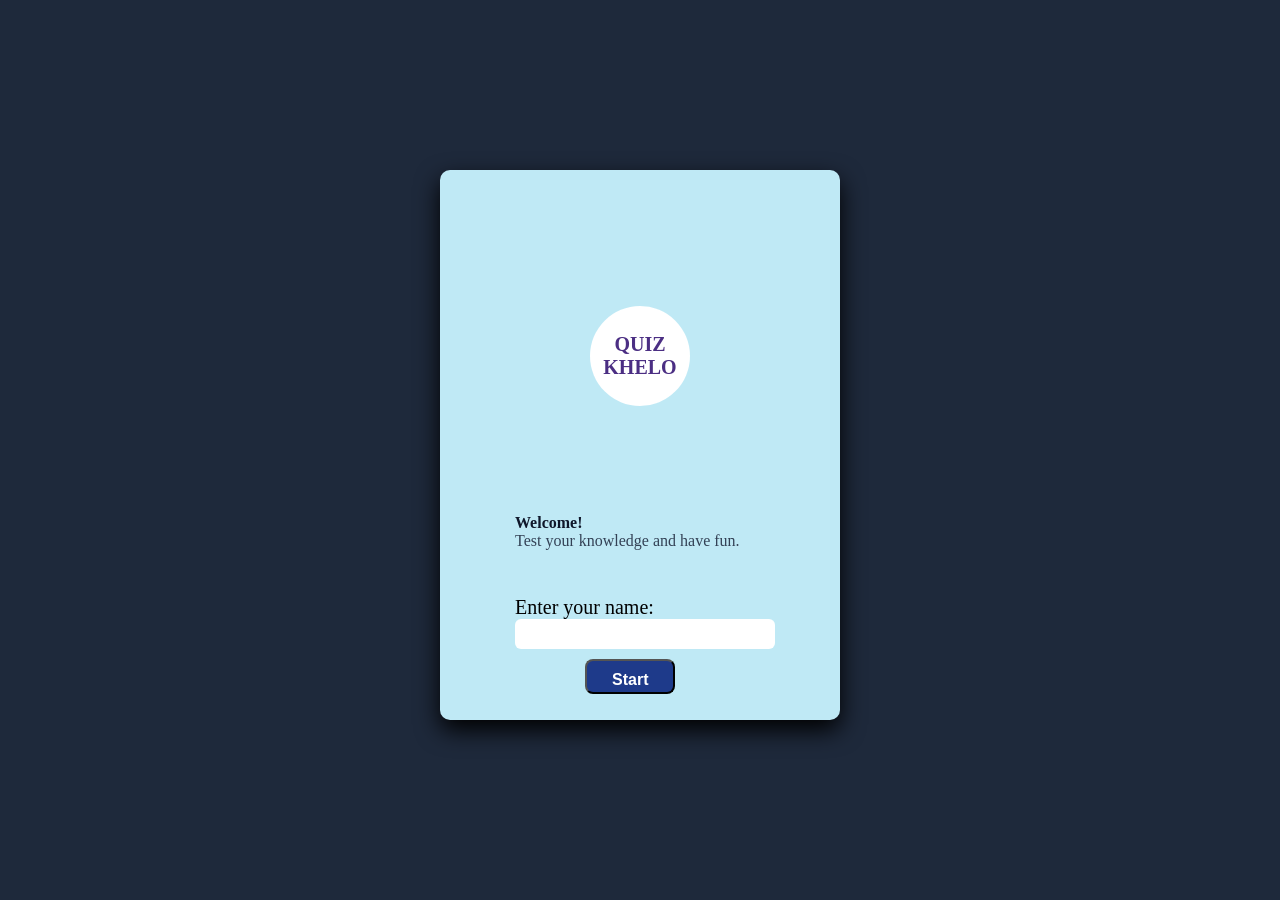
<file: index.html>
<!DOCTYPE html>
<html lang="en">
<head>
    <meta charset="UTF-8">
    <meta name="viewport" content="width=device-width, initial-scale=1.0">
    <title>Document</title>
    <link rel="stylesheet" href="style.css">
</head>
<body>
    <div id="first">
       
        <div class="circle">QUIZ<br>
             KHELO</div><br>
             <div id="box">
                <h2>Welcome!</h2>
                <p>Test your knowledge and have fun.</p><br><br>
              <form>
            <label>
                Enter your name:
            </label>
            <br>
            <input type="text" placeholder=" ">
        </form>
        
         <button onclick="start()">Start</button>
         
    </div></div>
    <script src="index.js"></script>
</body>
</html>
</file>
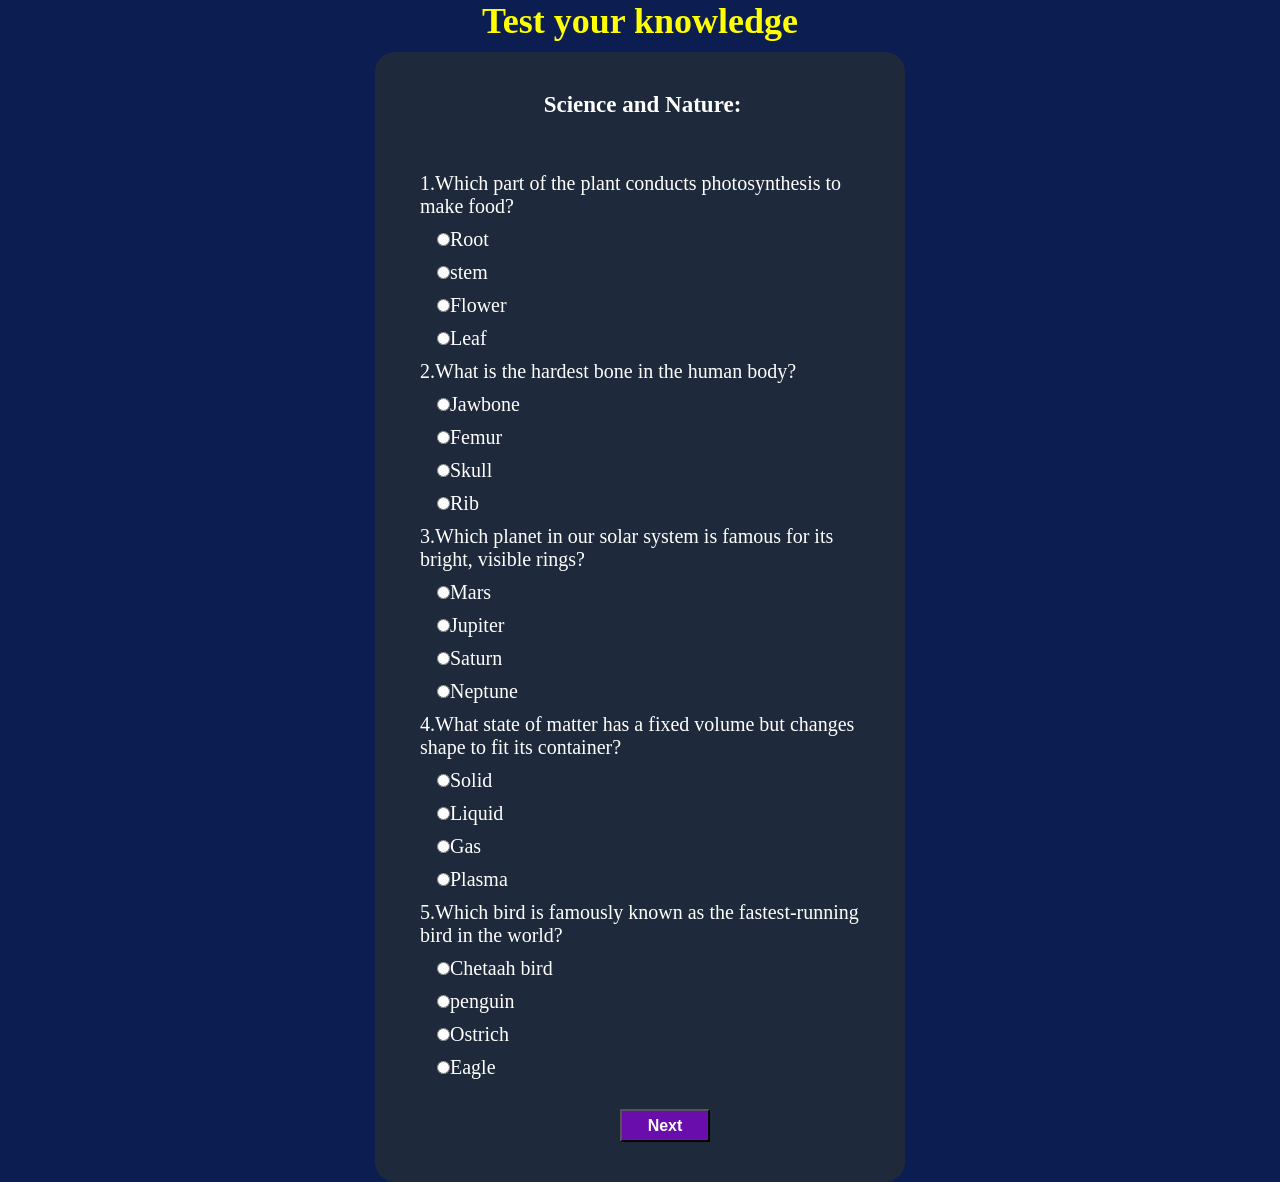
<file: index2.html>
<!DOCTYPE html>
<html lang="en">
<head>
    <meta charset="UTF-8">
    <meta name="viewport" content="width=device-width, initial-scale=1.0">
    <title>Document</title>
    <link rel="stylesheet" href="style2.css">

</head>
<body>
    <h1>Test your knowledge</h1>
    <div id ="container">
        <p1>Science and Nature:</p1><br><br><br>
        <p class="para">1.Which part of the plant conducts photosynthesis to make food?</p>
        <form>
            <label class="option">
                <input type="radio" name="ques1" Value="">Root<br>
            </label>
             <label class="option">
                <input type="radio" name="ques1" Value="">stem<br>
            </label>
             <label class="option">
                <input type="radio" name="ques1" Value="">Flower<br>
            </label>
             <label class="option">
                <input type="radio" name="ques1" Value="Leaf">Leaf<br>

            </label>
            <p class="para">2.What is the hardest bone in the human body?</p>
             <label class="option">
                <input type="radio" name="ques2">Jawbone<br>
            </label>
             <label class="option">
                <input type="radio" name="ques2" value="Femur">Femur<br>
            </label>
             <label class="option">
                <input type="radio" name="ques2">Skull<br>
            </label>
             <label class="option">
                <input type="radio" name="ques2">Rib<br>
            </label>
            <p class="para">3.Which planet in our solar system is famous for its bright, visible rings?</p>
             <label class="option">
                <input type="radio" name="ques3">Mars<br>
            </label>
             <label class="option">
                <input type="radio" name="ques3">Jupiter<br>
            </label>
             <label class="option">
                <input type="radio" name="ques3"value="Saturn">Saturn<br>
            </label>
             <label class="option">
                <input type="radio" name="ques3">Neptune<br>
            </label>
            <p class="para">4.What state of matter has a fixed volume but changes shape to fit its container?</p>
             <label class="option">
                <input type="radio" name="ques4">Solid<br>
            </label>
             <label class="option">
                <input type="radio" name="ques4"value="Liquid">Liquid<br>
            </label>
             <label class="option">
                <input type="radio" name="ques4">Gas<br>
            </label>
             <label class="option">
                <input type="radio" name="ques4">Plasma<br>
            </label>
            <p class="para">5.Which bird is famously known as the fastest-running bird in the world?</p>
             <label class="option">
                <input type="radio" name="ques5">Chetaah bird<br>
            </label>
             <label class="option">
                <input type="radio" name="ques5">penguin<br>
            </label>
             <label class="option">
                <input type="radio" name="ques5"value="Ostrich">Ostrich<br>
            </label>
             <label class="option">
                <input type="radio" name="ques6">Eagle<br>
            </label>
            
        </form>
    <button class="next-btn" >Next</button>

    </div>
    <script src="index2.js"></script>
</body>
</html>
</file>
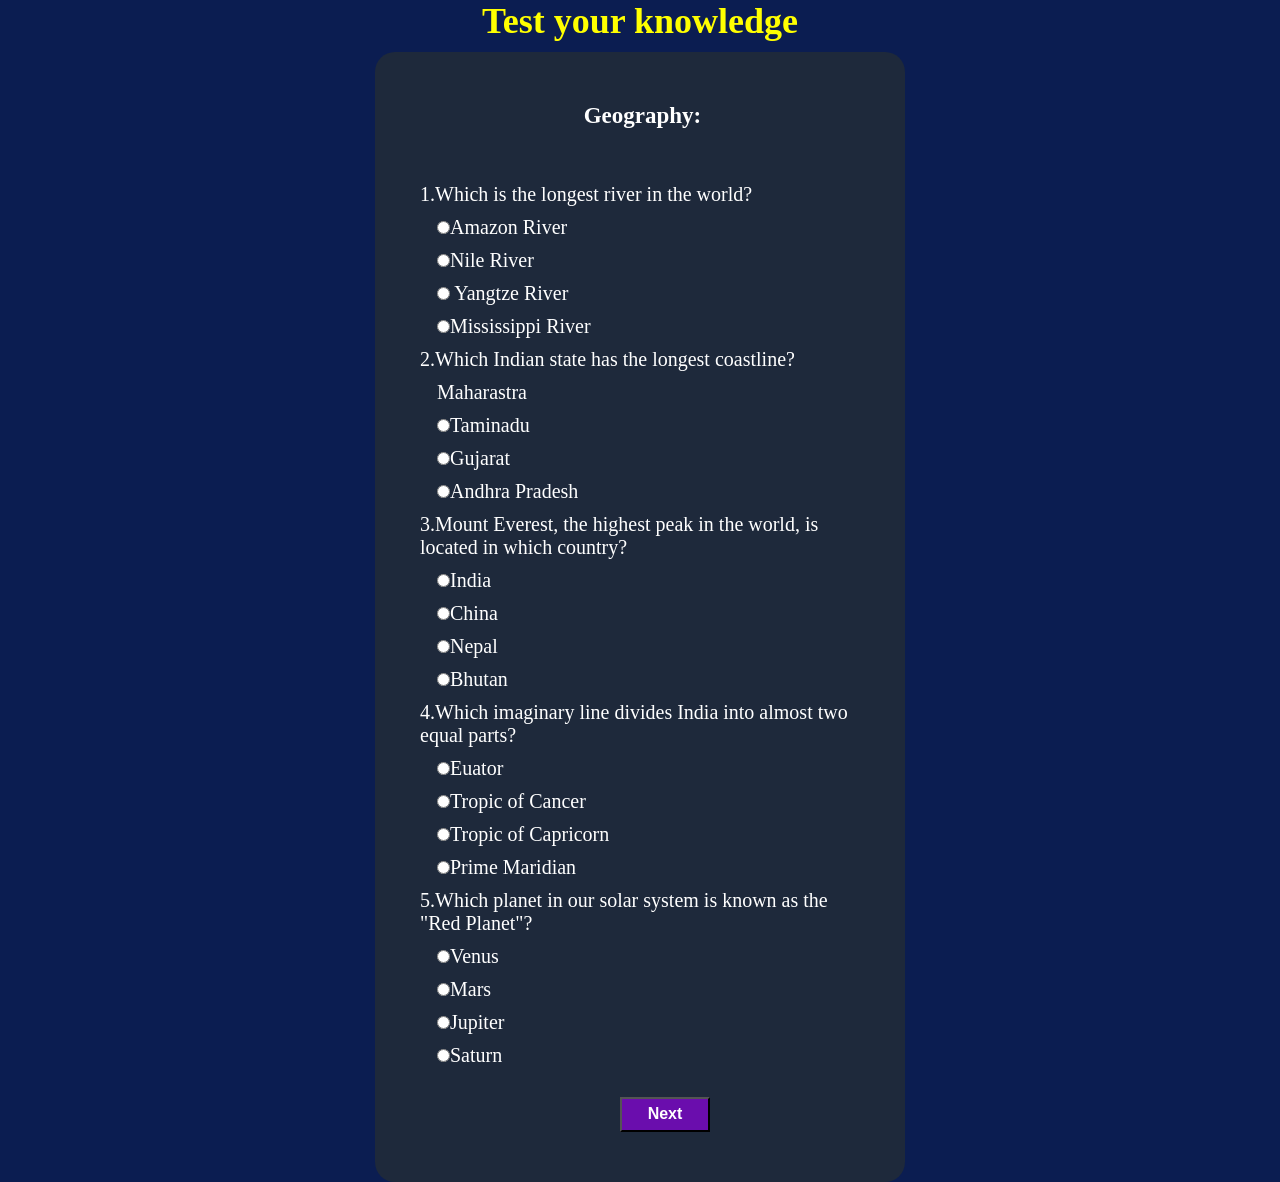
<file: index3.html>
<!DOCTYPE html>
<html lang="en">
<head>
    <meta charset="UTF-8">
    <meta name="viewport" content="width=device-width, initial-scale=1.0">
    <title>Document</title>
    <link rel="stylesheet" href="style3.css">

</head>
<body>
     <h1>Test your knowledge</h1>
    <div id ="container">
        <p1>Geography:</p1><br><br><br>
        <form>
            <p class="para">1.Which is the longest river in the world?</p>
            <label class="option">
                <input type="radio" name="ques1">Amazon River
            </label>
            <label class="option">
                <input type="radio" name="ques1" value="Nile River">Nile River
            </label>
            <label class="option">
                <input type="radio" name="ques1"> Yangtze River
            </label>
            <label class="option">
                <input type="radio" name="ques1">Mississippi River
            </label>
            <p class="para">2.Which Indian state has the longest coastline?</p>
            <label class="option">Maharastra
            </label>
            <label class="option">
                <input type="radio" name="ques2">Taminadu
            </label>
            <p class="para"></p>
            <label class="option">
                <input type="radio" name="ques2"value="Gujarat">Gujarat
            </label>
            
            <label class="option">
                <input type="radio" name="ques2">Andhra Pradesh
            </label>
            <p class="para">3.Mount Everest, the highest peak in the world, is located in which country?</p>
            <label class="option">
                <input type="radio" name="ques3">India
            </label>
            <label class="option">
                <input type="radio" name="ques3">China
            </label>
            <label class="option">
                <input type="radio" name="ques3" value="Nepal">Nepal
            </label>
            <label class="option">
                <input type="radio" name="ques3">Bhutan
            </label>
            <p class="para">4.Which imaginary line divides India into almost two equal parts?</p>
            <label class="option">
                <input type="radio" name="ques4">Euator
            </label>
            <label class="option">
                <input type="radio" name="ques4">Tropic of Cancer
            </label>
            <label class="option">
                <input type="radio" name="ques4" value="Tropic of Capricorn">Tropic of Capricorn
            </label>
            <label class="option">
                <input type="radio" name="ques4">Prime Maridian
            </label>
            <p class="para">5.Which planet in our solar system is known as the "Red Planet"?</p>
            <label class="option">
                <input type="radio" name="ques5">Venus
            </label>
            <label class="option">
                <input type="radio" name="ques5" value="Mars">Mars
            </label>
            <label class="option">
                <input type="radio" name="ques5">Jupiter
            </label>
            <label class="option">
                <input type="radio" name="ques5">Saturn
            </label>

        </form>
        <button class="next-btn">Next</button>
        <script src="index3.js"></script>
</body>
</html>
</file>
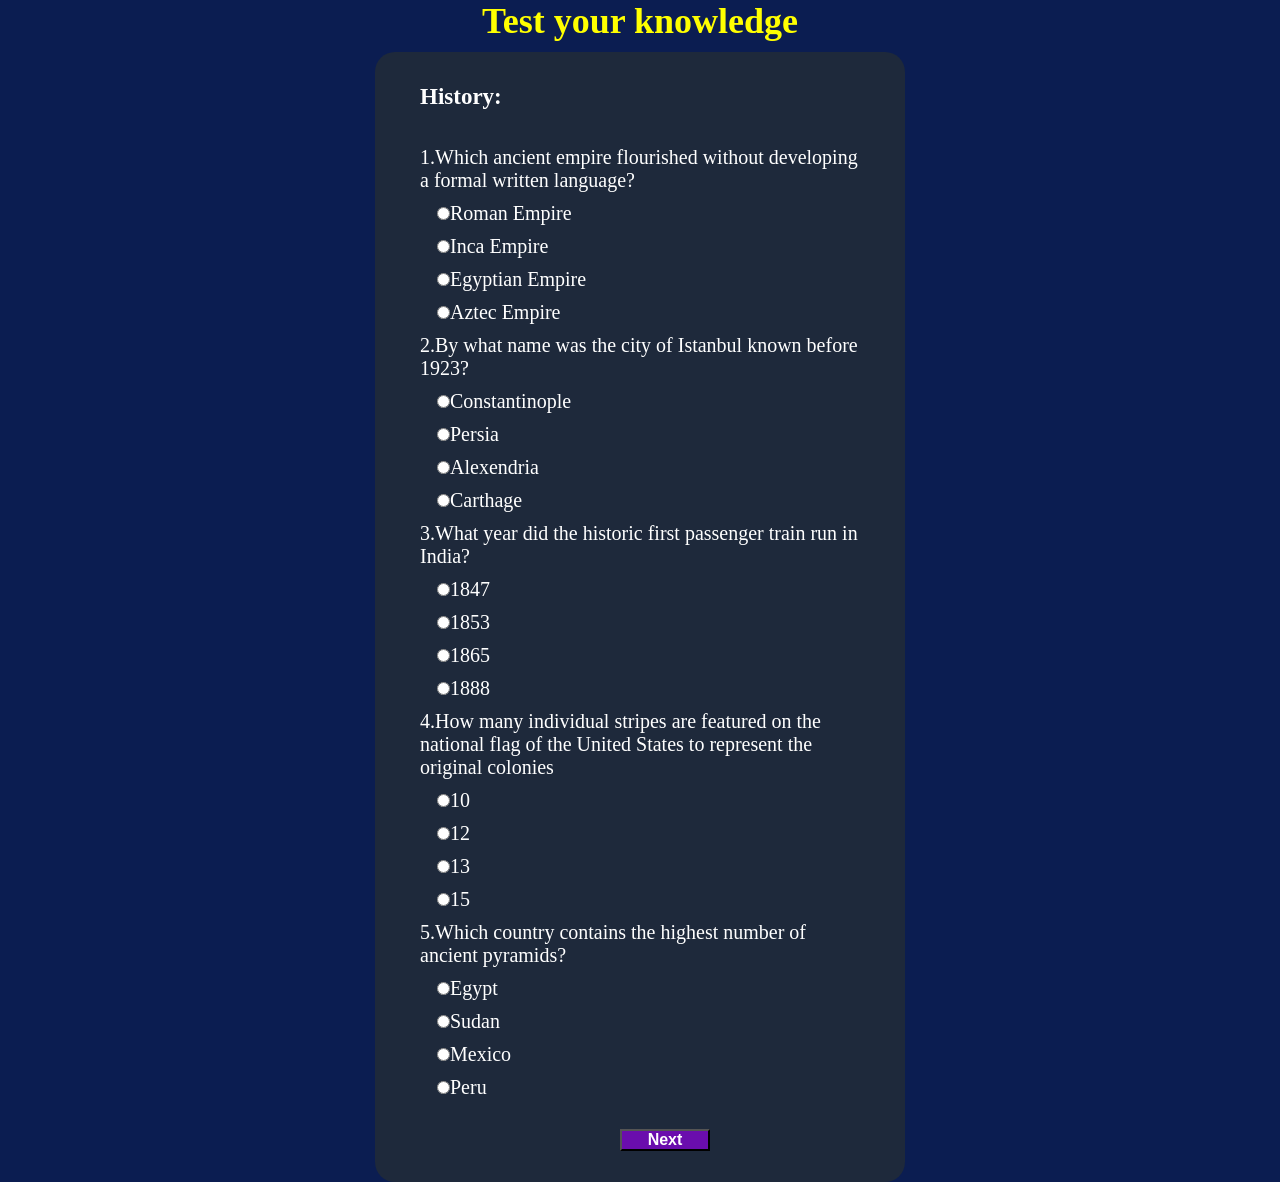
<file: index4.html>
<!DOCTYPE html>
<html lang="en">
<head>
    <meta charset="UTF-8">
    <meta name="viewport" content="width=device-width, initial-scale=1.0">
    <title>Document</title>
    <link rel="stylesheet" href="style3.css">
</head>
<body>
    <h1>Test your knowledge</h1>
    <div id ="container">
        <form>
            <p1>History:</p1><br><br><br>
            <p class="para">1.Which ancient empire flourished without developing a formal written language?</p>
            <label class="option">
                <input type="radio" name="ques1">Roman Empire
            </label>
            <label class="option">
                <input type="radio" name="ques1"value="Inca Empire">Inca Empire
            </label>
            <label class="option">
                <input type="radio" name="ques1">Egyptian Empire
            </label>
            <label class="option">
                <input type="radio" name="ques1">Aztec Empire
            </label>
             <p class="para">2.By what name was the city of Istanbul known before 1923?</p>
              <label class="option">
                <input type="radio" name="ques2" value="Constantinople">Constantinople
            </label>
             <label class="option">
                <input type="radio" name="ques2">Persia
            </label>
             <label class="option">
                <input type="radio" name="ques2">Alexendria
            </label>
             <label class="option">
                <input type="radio" name="ques2">Carthage
            </label>
              <p class="para">3.What year did the historic first passenger train run in India?</p> 
               <label class="option">
                <input type="radio" name="ques3">1847
            </label>
             <label class="option">
                <input type="radio" name="ques3"value="1853">1853
            </label>
             <label class="option">
                <input type="radio" name="ques3">1865
            </label>
             <label class="option">
                <input type="radio" name="ques3">1888
            </label>
              <p class="para">4.How many individual stripes are featured on the national flag of the United States to represent the original colonies</p>
               <label class="option">
                <input type="radio" name="ques4">10
            </label>
             <label class="option">
                <input type="radio" name="ques4">12
            </label>
             <label class="option">
                <input type="radio" name="ques4" value="13">13
            </label>
             <label class="option">
                <input type="radio" name="ques4">15
            </label>
               <p class="para">5.Which country contains the highest number of ancient pyramids?</p>
                <label class="option">
                <input type="radio" name="ques5">Egypt
            </label>
             <label class="option">
                <input type="radio" name="ques5" value="Sudan">Sudan
            </label>
             <label class="option">
                <input type="radio" name="ques5">Mexico
            </label>
             <label class="option">
                <input type="radio" name="ques5">Peru
            </label>
            
        </form>
        <button class="next-btn" >Next</button>
        </div>
        <script src="index4.js"></script>
</body>
</html>
</file>
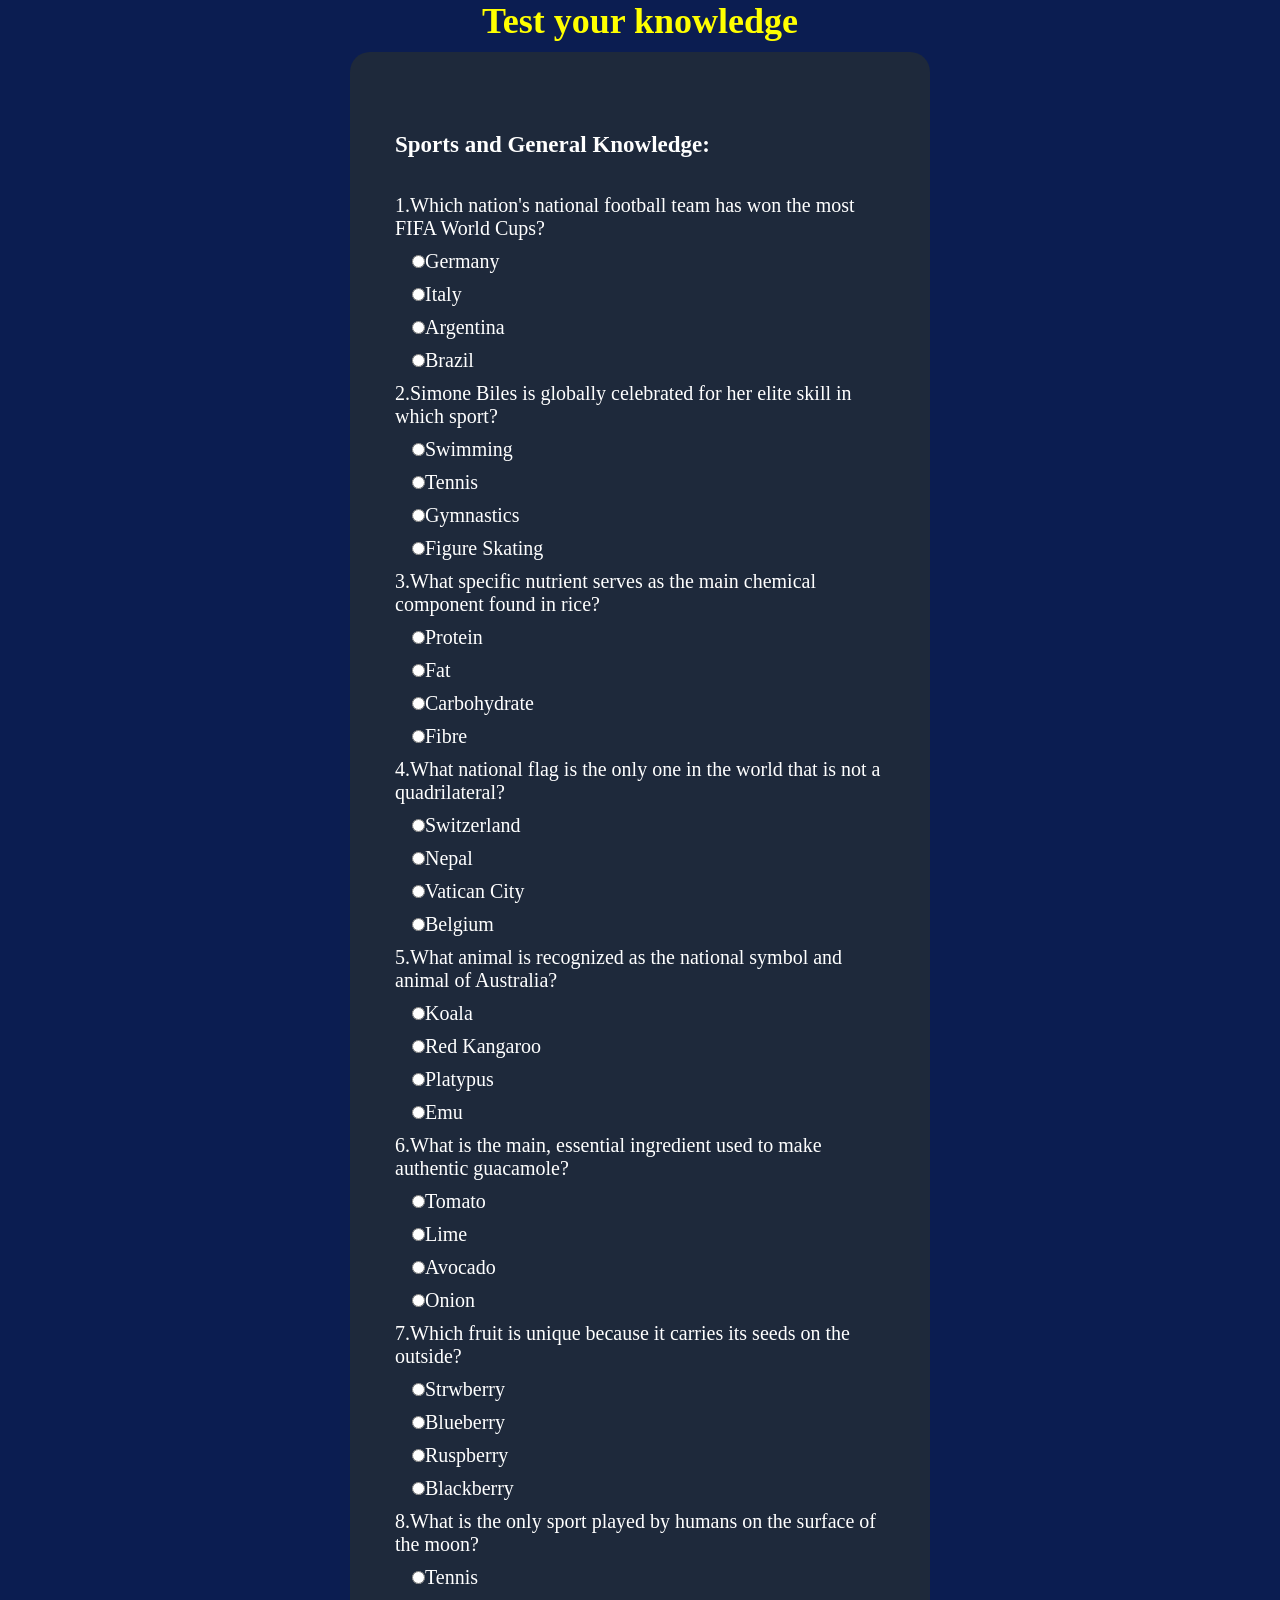
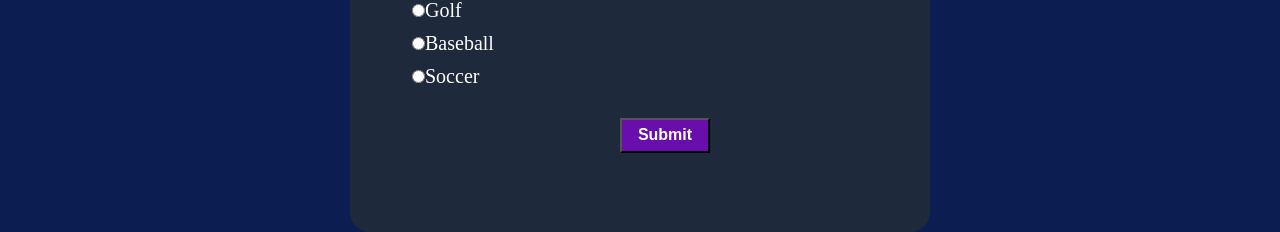
<file: index5.html>
<!DOCTYPE html>
<html lang="en">
<head>
    <meta charset="UTF-8">
    <meta name="viewport" content="width=device-width, initial-scale=1.0">
    <title>Document</title>
    <link rel="stylesheet" href="Style5.css">
</head>
<body>
    <h1>Test your knowledge</h1>
    <div id ="container">
        <form>
            <p1>Sports and General Knowledge:</p1><br><br><br>
            <p class="para">1.Which nation's national football team has won the most FIFA World Cups?</p>
            <label class="option">
                <input type="radio" name="ques1" value="">Germany
            </label>
            <label class="option">
                <input type="radio" name="ques1">Italy
            </label>
            <label class="option">
                <input type="radio" name="ques1">Argentina
            </label>
            <label class="option">
                <input type="radio" name="ques1" value="Brazil">Brazil
            </label>
             <p class="para">2.Simone Biles is globally celebrated for her elite skill in which sport?</p>
              <label class="option">
                <input type="radio" name="ques2">Swimming
            </label>
             <label class="option">
                <input type="radio" name="ques2">Tennis
            </label>
             <label class="option">
                <input type="radio" name="ques2" value="Gymnastics">Gymnastics
            </label>
             <label class="option">
                <input type="radio" name="ques2">Figure Skating
            </label>
              <p class="para">3.What specific nutrient serves as the main chemical component found in rice?</p> 
               <label class="option">
                <input type="radio" name="ques3">Protein
            </label>

            <label class="option">
                <input type="radio" name="ques3">Fat
            </label>

            <label class="option">
                <input type="radio" name="ques3" value="Carbohydarte">Carbohydrate
            </label>
            <label class="option">
                <input type="radio" name="ques3">Fibre
            </label>
              <p class="para">4.What national flag is the only one in the world that is not a quadrilateral?</p>

             <label class="option">
                <input type="radio" name="ques4">Switzerland
            </label>
             <label class="option">
                <input type="radio" name="ques4" value="Nepal">Nepal
            </label>
             <label class="option">
                <input type="radio" name="ques4">Vatican City
            </label>
              <p class="para"></p>
               <label class="option">
                <input type="radio" name="ques4">Belgium
            </label>
              <p class="para">5.What animal is recognized as the national symbol and animal of Australia?</p>

             <label class="option">
                <input type="radio" name="ques5">Koala
            </label>
             <label class="option">
                <input type="radio" name="ques5" value="Red Kangaroo">Red Kangaroo
            </label>
             <label class="option">
                <input type="radio" name="ques5">Platypus
            </label>
             <label class="option">
                <input type="radio" name="ques5">Emu
            </label>
               <p class="para">6.What is the main, essential ingredient used to make authentic guacamole?</p>
                <label class="option">
                <input type="radio" name="ques6">Tomato
            </label>
             <label class="option">
                <input type="radio" name="ques6">Lime
            </label>
             <label class="option">
                <input type="radio" name="ques6" value="Avocado">Avocado
            </label>
             <label class="option">
                <input type="radio" name="ques6">Onion
            </label>
            <p class="para">7.Which fruit is unique because it carries its seeds on the outside?</p>
             <label class="option">
                <input type="radio" name="ques7">Strwberry
            </label>
             <label class="option">
                <input type="radio" name="ques7">Blueberry
            </label>
             <label class="option">
                <input type="radio" name="ques7">Ruspberry
            </label>
             <label class="option">
                <input type="radio" name="ques7" value="Blackberry">Blackberry
            </label>
            <p class="para">8.What is the only sport played by humans on the surface of the moon?</p>
             <label class="option">
                <input type="radio" name="ques8">Tennis
            </label>
             <label class="option">
                <input type="radio" name="ques8" value="Golf">Golf
            </label>
             <label class="option">
                <input type="radio" name="ques8">Baseball
            </label>
             <label class="option">
                <input type="radio" name="ques8" value="soccer">Soccer
            </label>


            
        </form>
       <button class="submit-btn" onclick="submit()" >Submit</button>
        </div>
        <script src="index5.js"></script>
</body>
</html>

</html>
</file>
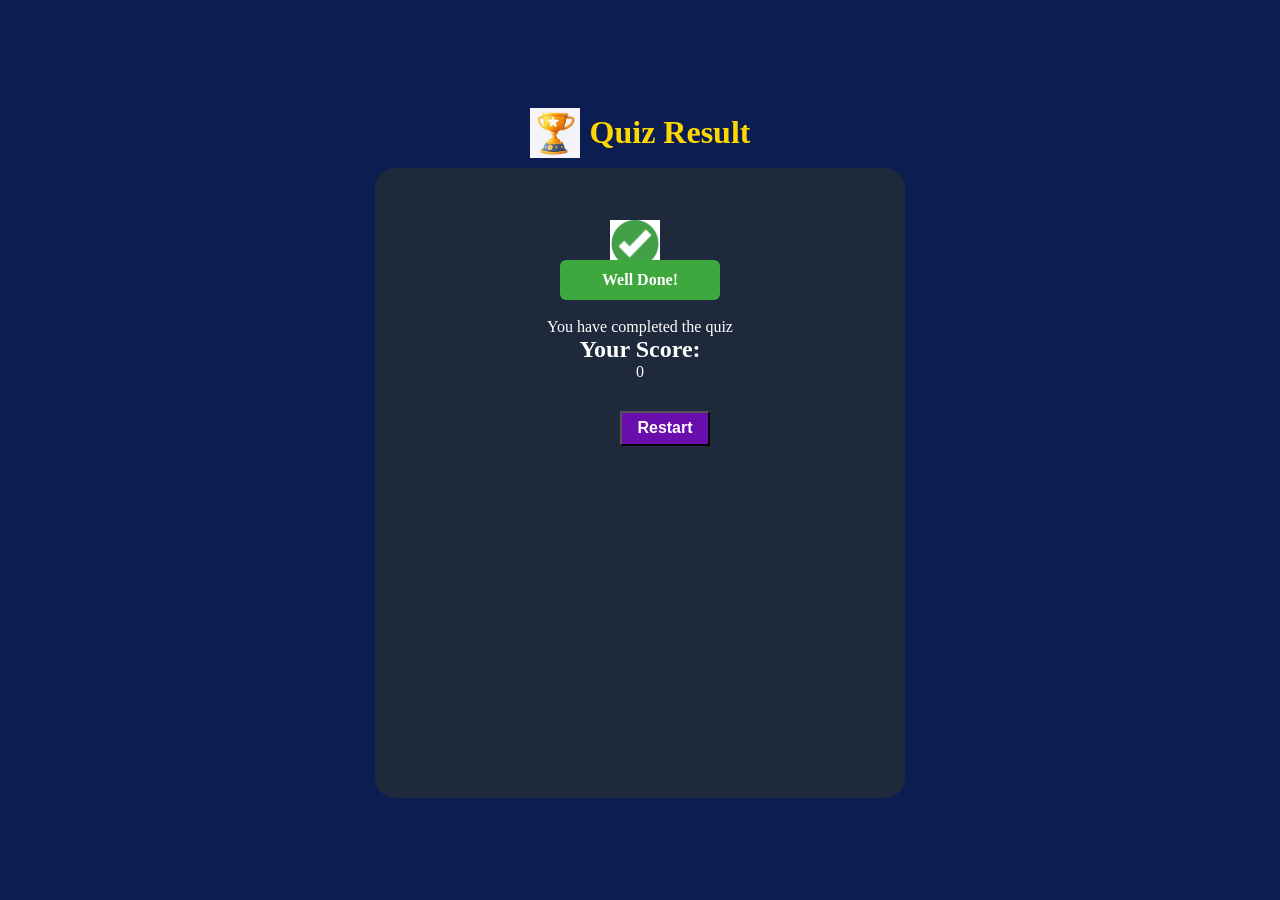
<file: index6.html>
<!DOCTYPE html>
<html lang="en">
<head>
    <meta charset="UTF-8">
    <meta name="viewport" content="width=device-width, initial-scale=1.0">
    <title>Document</title>
    <link rel="stylesheet" href="style6.css">
</head>
<body>
    <div class="heading">
        <img src="trophy.jpeg">
    <h1>Quiz Result</h1></div>
    </div>
    <div id="container">
        <div id="box">
        
            <img id="tick" src="tick3.png">
  </div>
  <div id="sec">Well Done!</div><br>
  <p>You have completed the quiz</p>
  <h2>Your Score:</h2><span class="Result"></span>
  <button id="restart-btn" >Restart</button>
    </div>
    <script src="index6.js"></script>

    
    
    
    
</body>
</html>
</file>
<file: style.css>
*{
    padding: 0;
    margin:0;
}
body{
     min-height:100vh;
    background-color: #1e293b;
    display: flex;
    justify-content: center;
    align-items: center;
    
}
#first{
    background-color: #bfe9f5;
    height: 550px;
    width:400px;
    display: flex;
    align-items:center;
    position: relative;
    justify-content: center;
    margin-top: 10px;
    flex-direction: column;
    border-radius: 10px;
    box-shadow: 0 10px 25px rgba(0,0,0,25);
    backdrop-filter: blur(5px);
    padding: 30px;
}
.circle{
    display: flex;
    align-items: center;
    justify-content: center;
    background-color: white;
    height:100px;
    width:100px;   
     position: relative;
    border-radius: 50%;
    margin-top: 30px;
    
    top: -20px;
    margin-top: -50px;
    font-size: 20px;
    text-align: center;
    align-self: center;
    color: #4b2e83;
    font-weight: bold;
    margin-top: 50px;
    
}
#box{
     margin-top: 20px; 
     margin-left: 10px;
     height: 50px;
     position: relative;
     font-size: 20px;
     font-weight: 400;
}
button{
    height: 35px;
    width: 90px;
    align-self: center;
    background-color: #1E3A8A;
    color: white;
    position: relative;
    margin-top: 10px;
    margin-left: 70px;
    font-size: 16px;
    font-weight: bold;
    padding: 10px 25px;
    border-radius: 8px;
    
    
}
input{
    height: 30px;
    width: 250px;
    border: none;
    border-radius: 6px;
    padding-left: 10px;
    
}
button:hover{
    transform: scale(1.05);
    transition: 0.3s;
}
h2{
    color:#0f172a;
}
p{
    color:#334155;
}
@media (min-width: 1024px) {
    #first {
        max-width: 100%; 
        padding:  12px;
        margin-bottom: 20px;
        box-sizing: border-box;
        
    }

    .circle {
        height: 100px; 
        width: 100px;
        top: -70px;
        font-size: 20px;
    }

    h2 {
        font-size: 16px;
    }

    p {
        font-size: 16px;
    }
    @media (max-width: 355px){
    #first{
        max-width: 80%;
        width: 300px;
        height: 700px;
        margin: 20px auto;
    }
    input{
        width:90%;
        padding: 12px;
        
    }
    button{
        display: block;
        margin-top: 40px;
        margin-left:0;
        
    }
    }
    
    
}
</file>
<file: style2.css>
*{
    padding: 0;
    margin:0;
}
body{
    margin:0;
    min-height:100vh;
    background-color: #0b1d51;
    display: flex;
    justify-content: center;
    align-items: center;
    display: flex;
    align-items: center;
    flex-direction: column;
    
}
#container{
    display: flex;
    flex-direction: column;
    align-items: center;
    justify-content: center;
    height: 1050px;
    width:450px;
    background-color:#1e293b;
    margin-top: 10px;
    border-radius: 20px;
    color:white;
    padding: 20px;

}
.para{
    font-size: 20px;
    font-weight: 400;
    padding-left:5px ;
}
p1{
    font-size: 23px;
    font-weight: bold;
     padding-left:5px;
}
.option{
    display: block;
    padding-left: 12px;
    cursor: pointer;
    font-size: 20px;
    font-weight: 400;
    margin: 10px;
}
.option:hover{
    background:#334155 ;
}
button{
    height: 35px;
    width: 90px;
    background-color:  #6A0DAD;
    color: white;
    margin-top: 20px;
    margin-left: 50px;
    font-size: 16px;
    font-weight: bold;
    justify-content: center ;
}
button:hover{
    transform: scale(1.05);
    transition: 0.3s;
}
h1{
    color:yellow; 
}
@media (min-width: 1024px) {
    #container {
        max-width: 500px; 
        padding: 40px;
    }

    h1 {
        font-size: 36px;
    }


    .para {
        font-size: 20px; 
    }
      .option {
        font-size: 20px;
    }
}
@media(max-width:455px){
    #container{
        max-width: 100%;
        padding: 0 15px;
    }
    p1{
        font-size: 16px;
    }

.para{
    font-size: 14px;
}
.option{
    font-size: 14px;
}

}
</file>
<file: style3.css>
*{
    padding: 0;
    margin:0;
}
body{
    margin:0;
    min-height:100vh;
    background-color: #0b1d51;
    display: flex;
    justify-content: center;
    align-items: center;
    display: flex;
    align-items: center;
    flex-direction: column;
    
}
#container{
    display: flex;
    flex-direction: column;
    align-items: center;
    justify-content: center;
    height: 1050px;
    width:450px;
    background-color:#1e293b;
    margin-top: 10px;
    border-radius: 20px;
    color:white;
    padding: 20px;

}
.para{
    font-size: 20px;
    font-weight: 400;
    padding-left:5px ;
}
p1{
    font-size: 23px;
    font-weight: bold;
     padding-left:5px;
}
.option{
    display: block;
    padding-left: 12px;
    cursor: pointer;
    font-size: 20px;
    font-weight: 400;
    margin: 10px;
}
.option:hover{
    background:#334155 ;
}
button{
    height: 35px;
    width: 90px;
    background-color:  #6A0DAD;
    color: white;
    margin-top: 20px;
    margin-left: 50px;
    font-size: 16px;
    font-weight: bold;
    justify-content: center ;
}
button:hover{
    transform: scale(1.05);
    transition: 0.3s;
}
h1{
color: yellow;
}
@media (min-width: 1024px) {
    #container {
        max-width: 500px; /* Desktop par container ko thoda breathing room diya */
        padding: 40px;
    }

    h1 {
        font-size: 36px;
    }


    .para {
        font-size: 20px; /* Aapka original text size */
    }
      .option {
        font-size: 20px;
    }
}
@media(max-width:455px){
    #container{
        max-width: 100%;
        padding: 0 15px;
    }
    p1{
        font-size: 16px;
    }

.para{
    font-size: 14px;
}
.option{
    font-size: 14px;
}

}
</file>
<file: Style5.css>
*{
    padding: 0;
    margin:0;
}
body{
    margin:0;
    min-height:100vh;
    background-color: #0b1d51;
    display: flex;
    justify-content: center;
    align-items: center;
    display: flex;
    align-items: center;
    flex-direction: column;
    
}
#container{
    display: flex;
    flex-direction: column;
    align-items: center;
    justify-content: center;
    height: 1800px;
    width:50%;
    background-color:#1e293b;
    margin-top: 10px;
    border-radius: 20px;
    color:white;
    padding: 25px;

}
.para{
    font-size: 20px;
    font-weight: 400;
    padding-left:5px ;
}
p1{
    font-size: 23px;
    font-weight: bold;
     padding-left:5px;
}
.option{
    display: block;
    padding-left: 12px;
    cursor: pointer;
    font-size: 20px;
    font-weight: 400;
    margin: 10px;
}
.option:hover{
    background:#334155 ;
}
button{
    height: 35px;
    width: 90px;
    background-color:  #6A0DAD;
    color: white;
    margin-top: 20px;
    margin-left: 50px;
    font-size: 16px;
    font-weight: bold;
    justify-content: center ;
}
button:hover{
    transform: scale(1.05);
    transition: 0.3s;
}
h1{
color: yellow;
}
@media (min-width: 1024px) {
    #container {
        max-width: 500px; /* Desktop par container ko thoda breathing room diya */
        padding: 40px;
        height: 1700px;
    }

    h1 {
        font-size: 36px;
    }


    .para {
        font-size: 20px; /* Aapka original text size */
    }
      .option {
        font-size: 20px;
    }
}
@media(max-width:455px){
    #container{
        max-width: 100%;
        padding: 0 15px;
        height: 1700px;
    }
    p1{
        font-size: 16px;
    }

.para{
    font-size: 14px;
}
.option{
    font-size: 14px;
}

}
</file>
<file: style6.css>
*{
    padding: 0;
    margin:0;
}
body{
    margin:0;
    min-height:100vh;
    background-color: #0b1d51;
    display: flex;
    align-items: center;
    justify-content: center;
    flex-direction: column;
    
    
  
    
}
h1{
    color: gold;
    font-weight: bold;
}
img{
    width: 50px;
    height: auto;
    
}
.heading{
    display: flex;
    align-items: center;
    gap:10px;
    justify-content: center;
    margin-top: 5px;
}
#container{
    display: flex;
    flex-direction: column;
    align-items: center;
    justify-content:center;
    height: 550px;
    width:450px;
    background-color:#1e293b;
    margin-top: 10px;
    border-radius: 20px;
    color:white;
    padding: 20px;
    position:relative;
}
#box{
    height: 60px;
    width: 60px;
    margin-top: -300px;
}
#sec{
    height: 30px;
    width: 150px;
    background-color: rgb(62, 167, 62);
    color: white;
    font-weight: bold;
    border-radius: 6px;
    display: flex;
    align-items: center;
    justify-content: center;
    gap: 20px;

}
p{
    color: white;
    font-weight: 200;
    
}
button{
    height: 35px;
    width: 90px;
    background-color:  #6A0DAD;
    color: white;
    margin-top: 30px;
    margin-left: 50px;
    margin-bottom: 20px;
    font-size: 16px;
    font-weight: bold;
    justify-content: center ;
}
button:hover{
    transform: scale(1.05);
    transition: 0.3s;
}
#tick{
    margin-top: 20px;
}
@media (min-width: 600px) {
    h1 {
        font-size: 32px;
    }

    img {
        width: 50px; /* Original screen size settings */
    }

    #container {
        padding: 40px;
        min-height: 520px;
    }

    p {
        font-size: 16px;
    }
      #sec {
        height: 40px;
        width: 160px;
        font-size: 16px;
    }
}
@media(max-width:455px){
    #container{
        max-width: 100%;
        padding: 0 15px;
    }
}
@media(max-width:455px){
    .heading{
        max-width: 100%;
        padding: 0 15px;
    }
    h1{
        font-size: 16px;
    }
    #sec{
        font-size: 16px;
    }
    p{
    font-size: 12px;
    }
}
</file>
